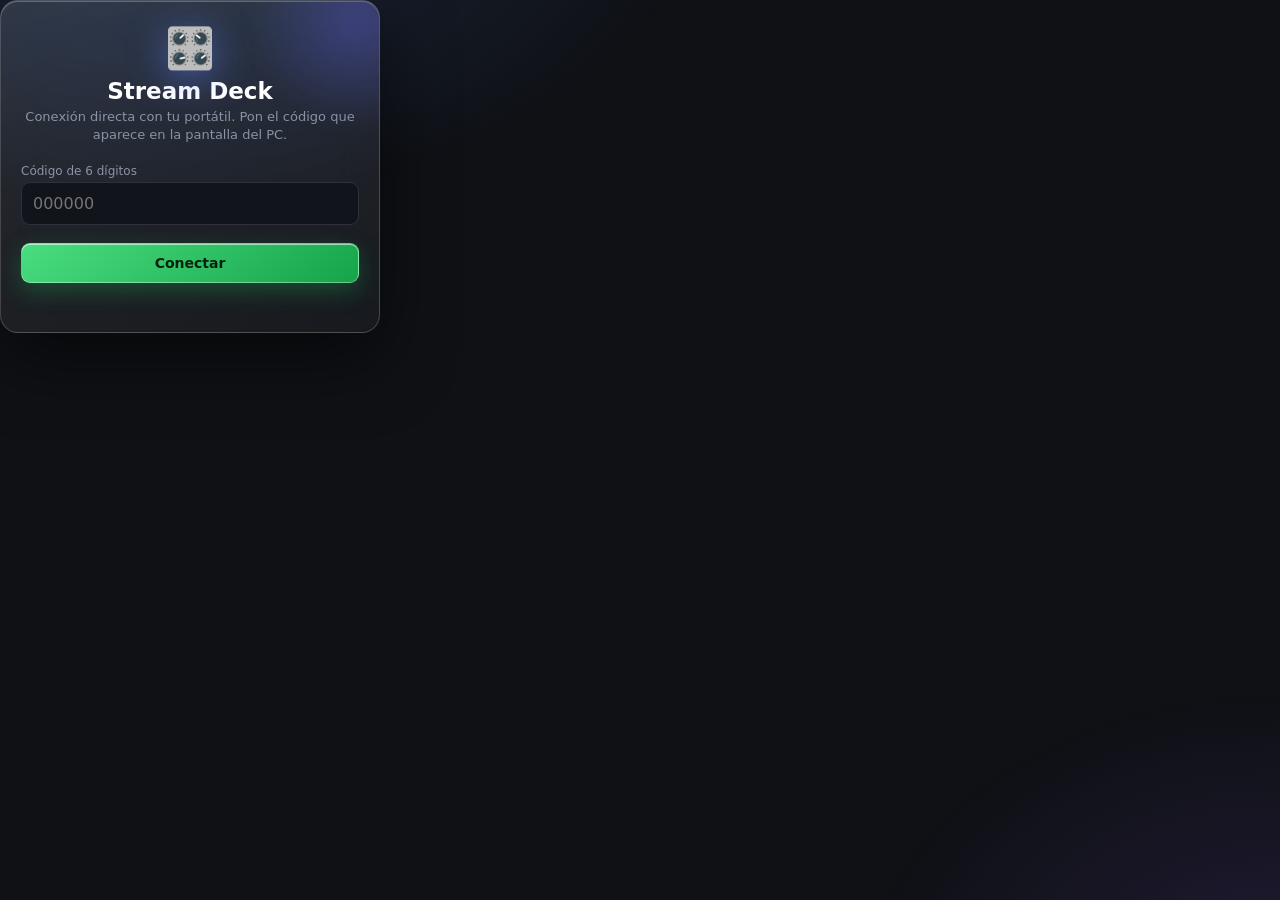
<file: pc/local/index.html>
<!DOCTYPE html>
<html lang="es"><head><meta charset="utf-8">
<meta name="viewport" content="width=device-width,initial-scale=1,maximum-scale=1,user-scalable=no,viewport-fit=cover">
<meta name="theme-color" content="#0f1115"><title>Stream Deck</title>
<link rel="stylesheet" href="styles.css"></head><body>

<!-- emparejar -->
<section id="pairView" class="view">
  <div class="login-card">
    <div class="login-logo">🎛️</div><h1>Stream Deck</h1>
    <p class="sub">Conexión directa con tu portátil. Pon el código que aparece en la pantalla del PC.</p>
    <label>Código de 6 dígitos</label>
    <input id="code" type="text" inputmode="numeric" maxlength="6" placeholder="000000">
    <button id="pairBtn" class="primary">Conectar</button>
    <p id="pairMsg" class="error"></p>
  </div>
</section>

<!-- deck -->
<section id="deckView" class="view hidden">
  <div id="topbar">
    <div class="brand">🎛️ <span id="pageName">Stream Deck</span></div>
    <div class="top-actions"><span id="presence" class="presence">● PC</span>
      <button id="editBtn" class="icon-btn">✏️</button>
      <button id="settingsBtn" class="icon-btn">⚙️</button></div>
  </div>
  <div id="grid" class="grid"></div>
</section>

<!-- editor -->
<section id="editorView" class="view editor hidden">
  <div class="ed-head"><button id="edBack" class="ed-back">← Ver deck</button>
    <div class="ed-brand">✏️ Editor <span id="edStatus" class="ed-status">Guardado ✓</span></div></div>
  <div class="ed-body">
    <aside class="ed-side">
      <div class="ed-card"><h3>Páginas</h3><div id="edPages" class="ed-pages"></div>
        <div class="ed-row"><input id="edNewPage" placeholder="Nombre"><button id="edAddPage" class="ed-add">+</button></div>
        <div class="ed-row"><button id="edRenamePage" class="ed-soft">Renombrar</button><button id="edDeletePage" class="ed-soft danger">Borrar</button></div>
      </div>
      <div class="ed-card"><h3>Apariencia</h3><label>Color de fondo</label>
        <div class="ed-row"><input type="color" id="edBg"><span id="edBgHex" class="ed-hint"></span></div>
        <div id="edPresets" class="ed-presets"></div></div>
      <div class="ed-card"><h3>Vista previa</h3><div id="edPreview" class="ed-preview"></div>
        <p class="ed-hint">Arrastra una ficha a cualquier casilla.</p></div>
    </aside>
    <main class="ed-main">
      <div class="ed-tabs"><button data-tab="controls" class="on">🎛️ Controles</button>
        <button data-tab="bindings">⚡ Funciones</button></div>
      <div id="tab-controls" class="ed-tab">
        <div class="ed-row"><button id="edAddButton" class="ed-add">+ Botón</button>
          <button id="edAddSlider" class="ed-add">+ Deslizador</button>
          <span class="ed-hint">Guarda solo ✨</span></div>
        <div id="edItems" class="ed-items"></div></div>
      <div id="tab-bindings" class="ed-tab hidden">
        <p class="ed-hint">Elige el botón por su nombre y pon qué hace. <b>media</b>: next/prev/playpause/mute · <b>app</b>: ruta o spotify: · <b>key</b>: ctrl+shift+p.</p>
        <div id="edBindings" class="ed-bindings"></div>
        <div class="ed-row"><select id="edNewBind"><option value="">Elige un botón…</option></select><button id="edAddBind" class="ed-add">+ Añadir</button></div>
      </div>
    </main>
  </div>
</section>

<dialog id="settingsDlg">
  <div class="dlg-title">⚙️ Ajustes</div>
  <p class="hint">Conectado directamente al portátil por WiFi. Sin cuenta ni login.</p>
  <div class="row"><button id="logoutBtn" class="ghost">Olvidar dispositivo</button><button id="closeSettings" class="ghost">Cerrar</button></div>
</dialog>

<script src="app.js"></script></body></html>
</file>
<file: pc/local/styles.css>
:root{--bg:#0f1115;--card:#1b1e26;--line:#2c313c;--txt:#fff;--muted:#8a93a5;--ok:#2ecc71;--bad:#e74c3c}
*{box-sizing:border-box;-webkit-tap-highlight-color:transparent}
html,body{margin:0;width:100%;height:100%;overflow:hidden}
body{background:var(--bg);color:var(--txt);font-family:-apple-system,system-ui,"Segoe UI",sans-serif}
.hidden{display:none!important}
.view{width:100%;height:100%}

/* ---------------- login ---------------- */
#loginView{display:flex;align-items:center;justify-content:center;padding:16px;overflow:auto}
.login-card{background:var(--card);border-radius:18px;padding:24px 20px;width:min(92vw,380px);box-shadow:0 12px 40px rgba(0,0,0,.5)}
.login-logo{font-size:40px;text-align:center}
.login-card h1{text-align:center;margin:6px 0 4px;font-size:23px}
.sub{text-align:center;color:var(--muted);font-size:13px;line-height:1.4;margin:0 0 20px}
label{display:block;font-size:12px;color:var(--muted);margin:11px 0 4px}
input,select,button{font-family:inherit}
input,select{width:100%;padding:11px;border-radius:9px;border:1px solid var(--line);background:#11141a;color:#fff;font-size:16px;outline:none}
input:focus{border-color:#4a8cff}
.check{display:flex;align-items:center;gap:9px;color:var(--txt);font-size:14px;margin-top:15px;cursor:pointer}
.check input{width:auto;margin:0}
button{border:0;border-radius:9px;padding:11px 13px;font-weight:700;font-size:14px;cursor:pointer}
.primary{background:#2ecc71;color:#06210f;width:100%;margin-top:18px}
.ghost{background:var(--line);color:#fff}
.error{color:var(--bad);font-size:12px;min-height:16px;text-align:center;margin:9px 0 0}
.footnote{text-align:center;color:#5d6575;font-size:11px;margin:16px 0 0}
.switch{text-align:center;margin:12px 0 0}
.link{background:none;color:#7fb3ff;padding:4px;font-size:13px;text-decoration:underline}
hr{border:0;border-top:1px solid var(--line);margin:16px 0}

/* ---------------- deck ---------------- */
#deckView{display:flex;flex-direction:column}
#topbar{height:42px;flex:0 0 42px;display:flex;align-items:center;justify-content:space-between;padding:0 10px;background:rgba(0,0,0,.28);gap:8px}
.brand{font-size:14px;font-weight:700;white-space:nowrap;overflow:hidden;text-overflow:ellipsis}
.top-actions{display:flex;align-items:center;gap:8px}
#presence{font-size:11px;color:#ff9d9d;white-space:nowrap}
#presence.online{color:var(--ok)}
.account-badge{font-size:10px;color:#7d879b;max-width:120px;overflow:hidden;text-overflow:ellipsis;white-space:nowrap}
.account-badge.wrong{color:#ff9d9d;font-weight:700}
.account-warn{background:#4a2228;color:#ffb4b4;padding:9px 12px;border-radius:9px;font-size:12px;margin:8px 0 0;text-align:center}
.icon-btn{padding:4px 8px;font-size:16px;background:rgba(255,255,255,.1)}

.grid{flex:1;overflow:auto;display:grid;grid-template-columns:repeat(7,minmax(0,1fr));
      grid-template-rows:repeat(3,var(--cell,90px));grid-auto-rows:var(--cell,90px);
      gap:6px;padding:6px;align-content:start}
.key{position:relative;grid-column:span var(--w,1);grid-row:span var(--h,1);border-radius:12px;overflow:hidden;
     display:flex;align-items:center;justify-content:center;box-shadow:inset 0 1px 0 rgba(255,255,255,.25),0 3px 0 rgba(0,0,0,.35);
     user-select:none;transition:transform .05s}
.key:active{transform:scale(.97)}
.keyimg{position:absolute;inset:0;width:100%;height:100%;object-fit:cover;opacity:.9}
.keycontent{position:relative;z-index:1;display:flex;flex-direction:column;align-items:center;justify-content:center;gap:3px;
            width:100%;height:100%;text-align:center;text-shadow:0 1px 4px #000;padding:4px}
.ico{font-size:clamp(18px,3.4vw,34px);line-height:1}
.lbl{font-size:clamp(8px,1.5vw,12px);font-weight:700;line-height:1.05;word-break:break-word}

/* slider vertical */
.key.slider{flex-direction:column;justify-content:space-between;padding:5px 4px}
.key.slider .ico{font-size:clamp(14px,2.5vw,24px);z-index:1;text-shadow:0 1px 4px #000}
.vslider{position:relative;width:100%;flex:1;display:flex;align-items:center;justify-content:center;z-index:1}
.vslider input{position:absolute;left:50%;top:50%;transform:translate(-50%,-50%) rotate(-90deg);height:16px;
               -webkit-appearance:none;appearance:none;border-radius:8px;background:rgba(255,255,255,.4);outline:none;margin:0}
.vslider input::-webkit-slider-thumb{-webkit-appearance:none;width:26px;height:26px;border-radius:50%;background:#fff;
               box-shadow:0 2px 6px rgba(0,0,0,.55);cursor:pointer}
.vslider input::-moz-range-thumb{width:26px;height:26px;border:0;border-radius:50%;background:#fff}
.key.slider .lbl{z-index:1;text-shadow:0 1px 4px #000}

/* ---------------- receptor ---------------- */
.receiver{padding:18px;max-width:560px;margin:24px auto;background:var(--card);border-radius:14px}
.receiver-title{font-weight:700;font-size:17px;margin-bottom:8px}
.receiver-title span{color:var(--muted);font-weight:400;font-size:13px}
.receiver p{color:var(--muted);font-size:13px;line-height:1.45;margin:0 0 14px}
.receiver-status{border-radius:9px;padding:11px;font-size:13px;background:#3a2226;color:#ff9d9d;margin-bottom:16px}
.receiver-status.online{background:#152a20;color:#7fe0a8}
.receiver h3{font-size:12px;color:var(--muted);margin:0 0 8px;text-transform:uppercase}
.receiver-bindings{display:flex;flex-wrap:wrap;gap:6px}
.chip{background:#11141a;border:1px solid var(--line);border-radius:20px;padding:5px 10px;font-size:12px;color:#cbd3e0}
.chip b{color:#7fb3ff}

/* ---------------- rotating hint ---------------- */
.rotate-hint{position:fixed;inset:0;z-index:50;background:rgba(8,10,14,.96);display:flex;align-items:center;justify-content:center;text-align:center;font-size:30px;line-height:1.5}
.rotate-hint b{font-size:22px}
.rotate-hint span{font-size:13px;color:var(--muted)}

/* ---------------- ajustes ---------------- */
dialog{border:0;border-radius:16px;padding:18px;background:var(--card);color:#fff;width:min(92vw,380px)}
dialog::backdrop{background:rgba(0,0,0,.7)}
.dlg-title{font-weight:700;margin-bottom:6px}
.role{background:#243447;color:#8ecbff;border:1px solid #34506b;width:100%}
.hint{font-size:11px;color:var(--muted);line-height:1.4;margin:6px 0}
#passMsg{min-height:16px}
dialog .row{display:flex;gap:8px;margin-top:14px;flex-wrap:wrap}
dialog .row button{flex:1;min-width:90px}

/* ---------------- editor web ---------------- */
.editor{overflow:auto;background:linear-gradient(160deg,#111622,#0d1018 60%);padding:0}
.ed-head{height:52px;display:flex;align-items:center;justify-content:space-between;gap:10px;padding:0 14px;
  background:rgba(255,255,255,.04);border-bottom:1px solid rgba(255,255,255,.07);position:sticky;top:0;z-index:5;backdrop-filter:blur(10px)}
.ed-brand{font-weight:800;font-size:15px;letter-spacing:.2px}
.ed-status{font-size:11px;font-weight:600;color:#7fe0a8;margin-left:8px}
.ed-status.saving{color:#ffd479}
.ed-back{background:rgba(255,255,255,.08);color:#dbe4f5;padding:8px 12px;font-size:12px}
.ed-body{display:grid;grid-template-columns:290px 1fr;gap:14px;padding:14px;max-width:1200px;margin:0 auto}
.ed-side{display:flex;flex-direction:column;gap:12px}
.ed-card{background:rgba(255,255,255,.05);border:1px solid rgba(255,255,255,.08);border-radius:16px;padding:14px;
  box-shadow:0 8px 24px rgba(0,0,0,.25)}
.ed-card h3{margin:0 0 12px;font-size:12px;text-transform:uppercase;letter-spacing:1px;color:#8ab4ff}
.ed-card label{display:block;font-size:11px;color:var(--muted);margin:10px 0 5px}
.ed-row{display:flex;gap:7px;align-items:center;flex-wrap:wrap;margin:7px 0}
.ed-row input[type=text],.ed-row input:not([type]){flex:1;min-width:90px;padding:9px 10px;border-radius:9px;border:1px solid #2c3446;background:#0d111a;color:#fff;font-size:13px}
.ed-row input[type=color]{width:48px;height:36px;padding:2px;border:0;border-radius:8px;background:none}
.ed-add{background:linear-gradient(135deg,#3b82f6,#6366f1);color:#fff;padding:9px 13px;border-radius:9px;font-size:12px;font-weight:700}
.ed-soft{background:rgba(255,255,255,.08);color:#dbe4f5;font-size:11px;padding:8px 10px}
.danger{color:#ff9d9d}
.ed-hint{font-size:11px;color:#7d879b;margin:6px 0;line-height:1.4}
.ed-pages{display:flex;flex-direction:column;gap:6px;margin-bottom:8px}
.ed-page{display:flex;align-items:center;justify-content:space-between;padding:10px 12px;border-radius:10px;
  background:#0d111a;border:1px solid #232c3d;color:#cbd5e8;font-size:13px;cursor:pointer;transition:.15s}
.ed-page:hover{border-color:#3b82f6;transform:translateX(2px)}
.ed-page.on{background:linear-gradient(135deg,#1e3a5f,#243b6b);border-color:#5b8def;color:#fff;font-weight:700}
.ed-page .dot{width:8px;height:8px;border-radius:50%;background:#3b82f6}
.ed-presets{display:flex;gap:6px;margin-top:10px}
.ed-presets button{width:26px;height:26px;border-radius:8px;border:2px solid rgba(255,255,255,.15)}
.ed-preview{display:grid;grid-template-columns:repeat(7,1fr);grid-template-rows:repeat(3,minmax(0,1fr));gap:3px;background:#080b11;border-radius:10px;padding:6px;min-height:90px}
.pv{border-radius:5px;display:flex;align-items:center;justify-content:center;font-size:14px;color:#fff;overflow:hidden}
.ed-main{min-width:0}
.ed-tabs{display:flex;gap:6px;margin-bottom:12px}
.ed-tabs button{background:rgba(255,255,255,.06);color:#9aa6bd;font-size:12px;padding:9px 14px;border-radius:10px}
.ed-tabs button.on{background:linear-gradient(135deg,#3b82f6,#6366f1);color:#fff;box-shadow:0 6px 18px rgba(59,130,246,.3)}
.ed-tab{background:rgba(255,255,255,.04);border:1px solid rgba(255,255,255,.08);border-radius:16px;padding:14px;min-height:300px}
.ed-toolbar{margin-bottom:14px}
.ed-items{display:grid;grid-template-columns:repeat(auto-fill,minmax(270px,1fr));gap:10px}
.ed-item{background:#0d111a;border:1px solid #232c3d;border-radius:13px;padding:11px}
.ed-item .top{display:flex;justify-content:space-between;align-items:center;margin-bottom:9px}
.ed-item .top b{font-size:13px}
.ed-item .mini{width:34px;height:34px;border-radius:9px;display:flex;align-items:center;justify-content:center;font-size:17px;flex-shrink:0}
.ed-fields{display:grid;grid-template-columns:1fr 1fr;gap:6px}
.ed-fields label{font-size:10px;color:#7d879b;display:block;margin-bottom:3px}
.ed-fields input,.ed-fields select{width:100%;padding:8px;border-radius:8px;border:1px solid #2c3446;background:#080b11;color:#fff;font-size:12px}
.ed-full{margin-top:8px}
.ed-sizes{display:flex;gap:5px;margin-top:9px}
.ed-sizes button{background:rgba(255,255,255,.07);color:#aab6cc;font-size:11px;padding:6px 10px;border-radius:7px}
.ed-sizes button.on{background:#3b82f6;color:#fff}
.ed-del{background:#4a2228;color:#ffaaaa;font-size:11px;padding:6px 9px;border-radius:7px}
.ed-bindings{display:flex;flex-direction:column;gap:7px;margin-bottom:10px}
.ed-bind{display:grid;grid-template-columns:130px 120px 1fr 70px auto;gap:6px;align-items:center;background:#0d111a;border-radius:10px;padding:7px}
.ed-bind input,.ed-bind select{width:100%;padding:8px;border-radius:8px;border:1px solid #2c3446;background:#080b11;color:#fff;font-size:12px}

@media (max-width:760px){
  .ed-body{grid-template-columns:1fr;padding:8px}
  .ed-side{flex-direction:row;overflow:auto}
  .ed-card{min-width:230px}
  .ed-bind{grid-template-columns:1fr 1fr}
}

/* ==========================================================
   CAPA VISUAL: CRISTAL + METAL + ANIMACIONES
   ========================================================== */
:root{
  --shine:rgba(255,255,255,.55);
  --glass:rgba(255,255,255,.10);
  --glass-line:rgba(255,255,255,.18);
  --metal-a:rgba(255,255,255,.42);
  --metal-b:rgba(255,255,255,.03);
  --metal-c:rgba(0,0,0,.32);
}

@keyframes deckIn{from{opacity:0;transform:translateY(14px) scale(.9)}to{opacity:1;transform:none}}
@keyframes floaty{0%,100%{transform:translateY(0)}50%{transform:translateY(-6px)}}
@keyframes pulseDot{0%,100%{opacity:1;box-shadow:0 0 0 0 rgba(46,204,113,.5)}50%{opacity:.8;box-shadow:0 0 0 6px rgba(46,204,113,0)}}
@keyframes shimmer{0%{transform:translateX(-130%)}100%{transform:translateX(130%)}}
@keyframes glowIn{from{opacity:0;transform:scale(.96)}to{opacity:1;transform:none}}
@keyframes tapPulse{0%{filter:brightness(1.6)}100%{filter:brightness(1)}}
@keyframes ring{from{transform:scale(.6);opacity:.9}to{transform:scale(1.5);opacity:0}}

/* Fondo con Atmósfera encima del color elegido */
body{background-color:var(--bg);position:relative}
body::before{
  content:"";position:fixed;inset:0;pointer-events:none;z-index:0;
  background:
    radial-gradient(900px 500px at 12% -10%,rgba(91,141,239,.18),transparent 60%),
    radial-gradient(700px 500px at 100% 110%,rgba(139,92,246,.14),transparent 60%);
}
.view{position:relative;z-index:1}

/* Barra superior de cristal */
#topbar{
  background:linear-gradient(180deg,rgba(255,255,255,.10),rgba(255,255,255,.03));
  backdrop-filter:blur(18px) saturate(140%);
  border-bottom:1px solid var(--glass-line);
  box-shadow:0 6px 22px rgba(0,0,0,.28);
  animation:floaty 6s ease-in-out infinite;
}
.brand{text-shadow:0 1px 10px rgba(120,170,255,.45)}
#presence.online{animation:pulseDot 2s ease-in-out infinite}
.icon-btn{
  background:linear-gradient(145deg,var(--metal-a),var(--metal-b));
  border:1px solid var(--glass-line);
  box-shadow:inset 0 1px 0 var(--shine),0 3px 10px rgba(0,0,0,.35);
  transition:transform .12s,filter .12s;
}
.icon-btn:active{transform:scale(.9);filter:brightness(1.3)}

/* Botones metálicos de cristal */
.key{
  border:1px solid rgba(255,255,255,.32);
  background:
    linear-gradient(145deg,var(--metal-a) 0%,var(--metal-b) 38%,var(--metal-c) 62%,rgba(255,255,255,.14) 100%),
    var(--keycolor,#34495e);
  background-blend-mode:screen,normal;
  box-shadow:
    inset 0 1px 0 var(--shine),
    inset 0 -3px 8px rgba(0,0,0,.38),
    0 7px 16px rgba(0,0,0,.45),
    0 0 0 1px rgba(0,0,0,.25);
  backdrop-filter:blur(6px) saturate(130%);
  overflow:hidden;
  animation:deckIn .42s cubic-bezier(.2,.85,.25,1) backwards;
  transition:transform .10s cubic-bezier(.2,.9,.3,1.4),box-shadow .2s,filter .2s;
}
.key::before{
  content:"";position:absolute;inset:-40%;pointer-events:none;
  background:linear-gradient(115deg,transparent 42%,rgba(255,255,255,.42) 50%,transparent 58%);
  transform:translateX(-130%);
}
.key:hover::before{animation:shimmer .85s ease-out}
.key:active,.key.pressed{
  transform:scale(.93) translateY(2px);
  filter:brightness(1.22) saturate(1.15);
  box-shadow:inset 0 2px 10px rgba(0,0,0,.5),0 2px 6px rgba(0,0,0,.5),0 0 18px rgba(160,200,255,.35);
}
.key.pressed{animation:tapPulse .25s ease-out}
.key .ico{filter:drop-shadow(0 2px 6px rgba(0,0,0,.55))}
.key .lbl{text-shadow:0 1px 4px rgba(0,0,0,.75)}
.keyimg{filter:saturate(1.15) contrast(1.05)}
.key.slider .lbl{letter-spacing:.2px}

/* Deslizador con acabado metálico */
.vslider input{
  height:26px;
  border-radius:13px;
  /* El input está girado -90deg: la derecha se ve arriba y la izquierda abajo */
  /* El límite se mueve con el valor: abajo oscuro, arriba claro */
  background:linear-gradient(to right,
    rgba(255,255,255,.82) 0%,
    rgba(255,255,255,.82) var(--fill,50%),
    rgba(176,198,230,.55) calc(var(--fill,50%) + 1%),
    rgba(8,12,22,.92) 100%);
  border:1px solid rgba(255,255,255,.45);
  box-shadow:
    inset 0 2px 8px rgba(0,0,0,.55),
    inset 0 -1px 0 rgba(255,255,255,.25),
    0 0 14px rgba(120,170,255,.2);
}
.vslider input::-webkit-slider-thumb{
  width:32px;height:32px;
  background:linear-gradient(145deg,#ffffff,#b9c9df 45%,#63779a);
  border:1px solid rgba(255,255,255,.9);
  box-shadow:0 3px 10px rgba(0,0,0,.7),inset 0 1px 0 #fff,0 0 14px rgba(150,200,255,.55);
}
.vslider input::-moz-range-thumb{
  width:32px;height:32px;border:1px solid rgba(255,255,255,.9);background:#e8f0ff;
}

/* Login de cristal */
.login-card{
  position:relative;overflow:hidden;
  background:linear-gradient(160deg,rgba(255,255,255,.12),rgba(255,255,255,.04));
  border:1px solid var(--glass-line);
  backdrop-filter:blur(22px) saturate(150%);
  box-shadow:0 24px 70px rgba(0,0,0,.55),inset 0 1px 0 rgba(255,255,255,.25);
  animation:glowIn .5s cubic-bezier(.2,.8,.2,1);
}
.login-card::after{
  content:"";position:absolute;width:220px;height:220px;border-radius:50%;right:-90px;top:-90px;
  background:radial-gradient(circle,rgba(99,102,241,.35),transparent 70%);filter:blur(10px);
}
.login-logo{animation:floaty 3.5s ease-in-out infinite;filter:drop-shadow(0 8px 18px rgba(99,132,255,.5))}
.primary{
  background:linear-gradient(145deg,#4ade80,#16a34a);
  border:1px solid rgba(255,255,255,.35);
  box-shadow:inset 0 1px 0 rgba(255,255,255,.55),0 8px 22px rgba(22,163,74,.35);
  transition:transform .12s,filter .15s,box-shadow .2s;
}
.primary:hover{filter:brightness(1.1);box-shadow:inset 0 1px 0 rgba(255,255,255,.6),0 10px 28px rgba(22,163,74,.5)}
.primary:active{transform:scale(.97)}

/* Dialog y ajustes con vidrio */
dialog{
  background:linear-gradient(160deg,rgba(32,39,54,.96),rgba(16,20,30,.96));
  border:1px solid var(--glass-line);
  backdrop-filter:blur(24px);
  box-shadow:0 30px 80px rgba(0,0,0,.65),inset 0 1px 0 rgba(255,255,255,.2);
  animation:glowIn .25s ease-out;
}
dialog::backdrop{backdrop-filter:blur(6px)}

/* Aviso y panel del receptor */
.account-warn{animation:glowIn .3s ease-out}
.receiver{animation:glowIn .35s ease-out;border:1px solid var(--glass-line);backdrop-filter:blur(10px)}
.receiver-status.online{animation:pulseDot 2.4s ease-in-out infinite}
.chip{transition:transform .12s,border-color .2s}
.chip:hover{transform:translateY(-2px);border-color:#5b8def}

/* Editor: tarjetas y botones con brillo */
.ed-card,.ed-tab{
  position:relative;
  background:linear-gradient(160deg,rgba(255,255,255,.09),rgba(255,255,255,.035));
  border:1px solid var(--glass-line);
  backdrop-filter:blur(14px) saturate(130%);
  box-shadow:0 10px 30px rgba(0,0,0,.3),inset 0 1px 0 rgba(255,255,255,.18);
  animation:glowIn .3s ease-out;
}
.ed-item{
  background:linear-gradient(150deg,rgba(255,255,255,.07),rgba(255,255,255,.02));
  border:1px solid var(--glass-line);
  box-shadow:inset 0 1px 0 rgba(255,255,255,.15),0 6px 18px rgba(0,0,0,.25);
  transition:transform .15s,box-shadow .2s;
  animation:glowIn .3s ease-out;
}
.ed-item:hover{transform:translateY(-3px);box-shadow:0 14px 30px rgba(0,0,0,.4),inset 0 1px 0 rgba(255,255,255,.25)}
.ed-add,.ed-soft,.ed-tabs button,.ed-back{
  background:linear-gradient(145deg,rgba(255,255,255,.22),rgba(255,255,255,.05));
  border:1px solid var(--glass-line);
  box-shadow:inset 0 1px 0 rgba(255,255,255,.4),0 4px 12px rgba(0,0,0,.28);
  transition:transform .12s,filter .15s,box-shadow .2s;
}
.ed-add:hover,.ed-tabs button:hover,.ed-soft:hover,.ed-back:hover{filter:brightness(1.18);transform:translateY(-1px)}
.ed-add:active,.ed-tabs button:active{transform:scale(.96)}
.ed-status.saving{animation:pulseDot 1s ease-in-out infinite}
.ed-page{transition:transform .15s,border-color .2s,box-shadow .2s}
.ed-page.on{box-shadow:inset 0 1px 0 rgba(255,255,255,.25),0 6px 20px rgba(59,130,246,.3)}
.pv{border:1px solid rgba(255,255,255,.25);box-shadow:inset 0 1px 0 rgba(255,255,255,.4),0 3px 8px rgba(0,0,0,.35)}

/* Accesibilidad: menos movimiento si el sistema lo pide */
@media (prefers-reduced-motion:reduce){
  *,*::before,*::after{animation:none!important;transition:none!important}
}

/* Reordenar controles */
.ed-item .top{gap:5px;flex-wrap:nowrap}
.ed-item .top b{flex:1;min-width:0;overflow:hidden;text-overflow:ellipsis;white-space:nowrap}
.ed-handle{cursor:grab;color:#7d879b;font-size:16px;line-height:1;user-select:none;padding-right:2px}
.ed-handle:active{cursor:grabbing}
.ed-move{padding:3px 7px;font-size:10px;background:rgba(255,255,255,.08);color:#aab6cc;border:1px solid var(--glass-line);border-radius:6px}
.ed-move:hover{filter:brightness(1.3)}
.ed-item.dragging{opacity:.45;transform:scale(.98)}
.ed-item.over{outline:2px dashed #5b8def;outline-offset:2px;transform:translateY(-3px)}
.ed-preview .pv{cursor:grab;transition:transform .12s,filter .12s}
.ed-preview .pv:hover{filter:brightness(1.3);transform:scale(1.06)}
.ed-preview .pv:active{cursor:grabbing}
</file>
